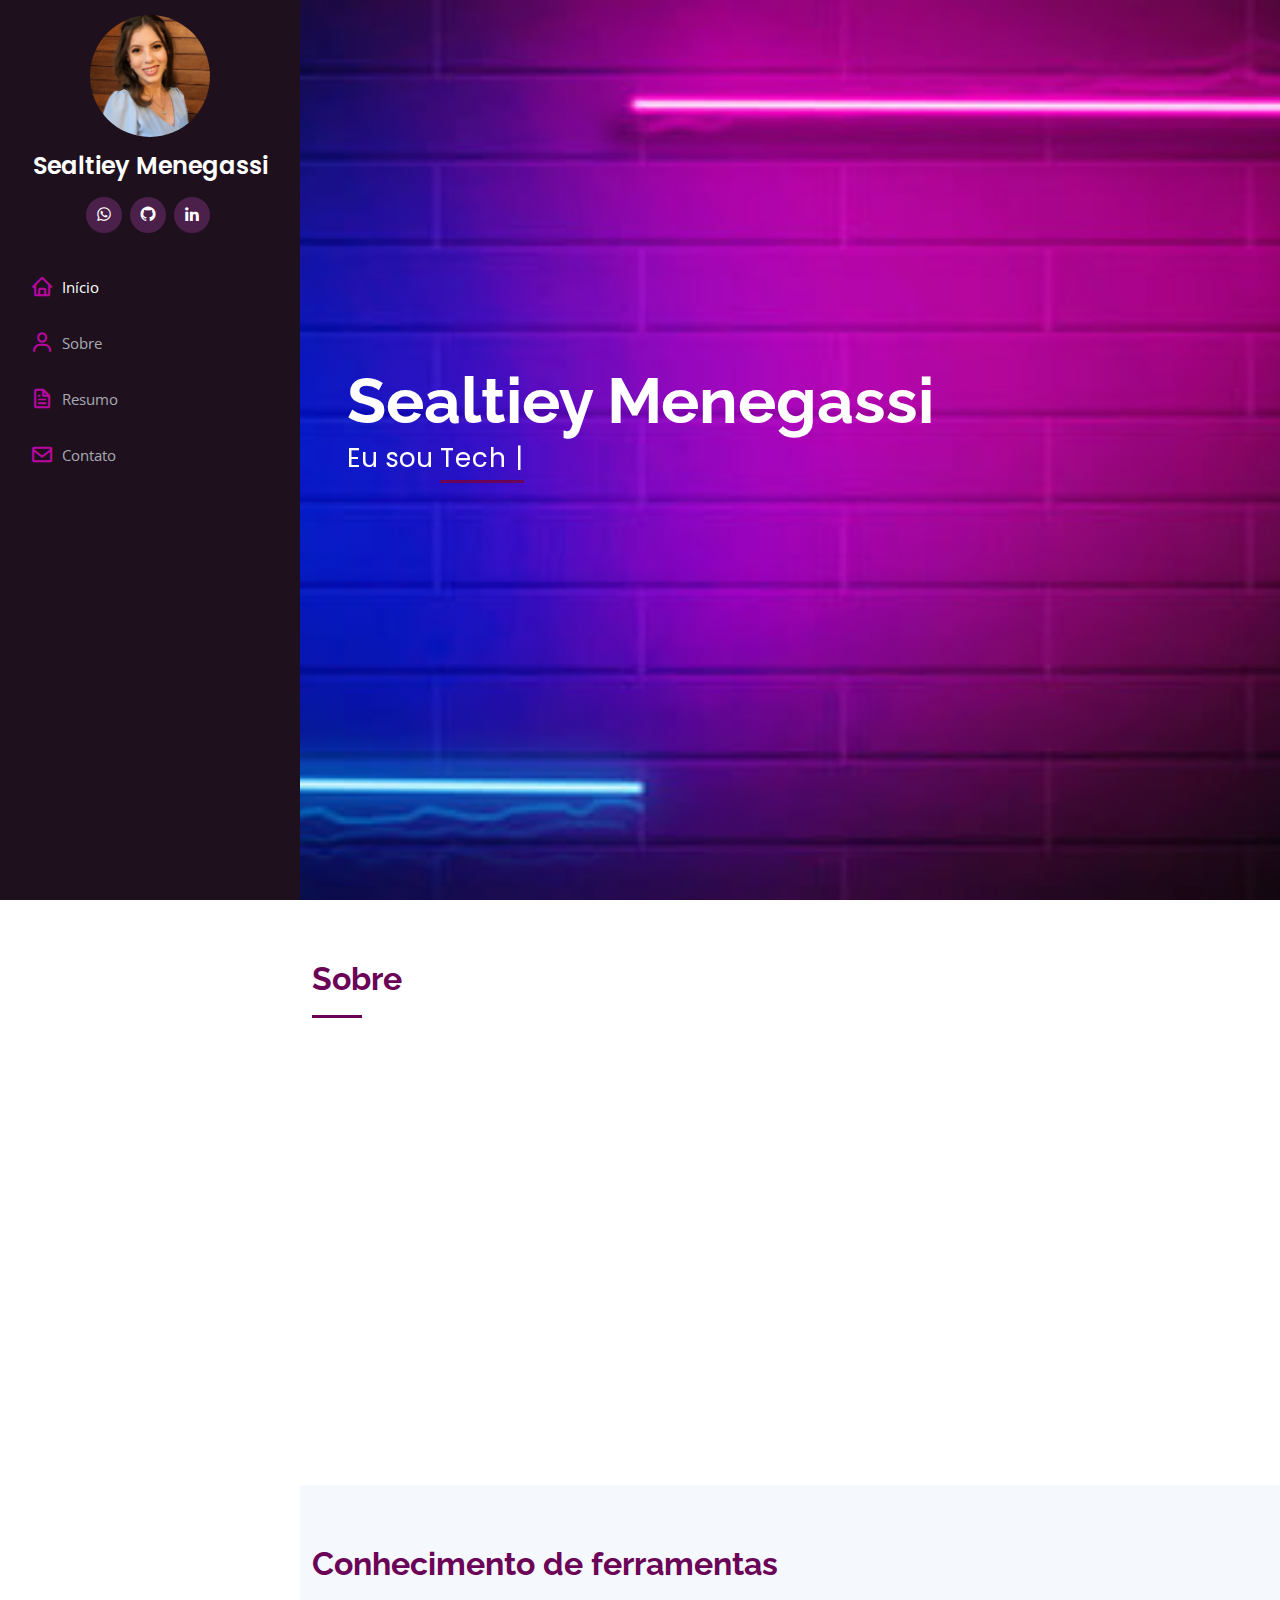
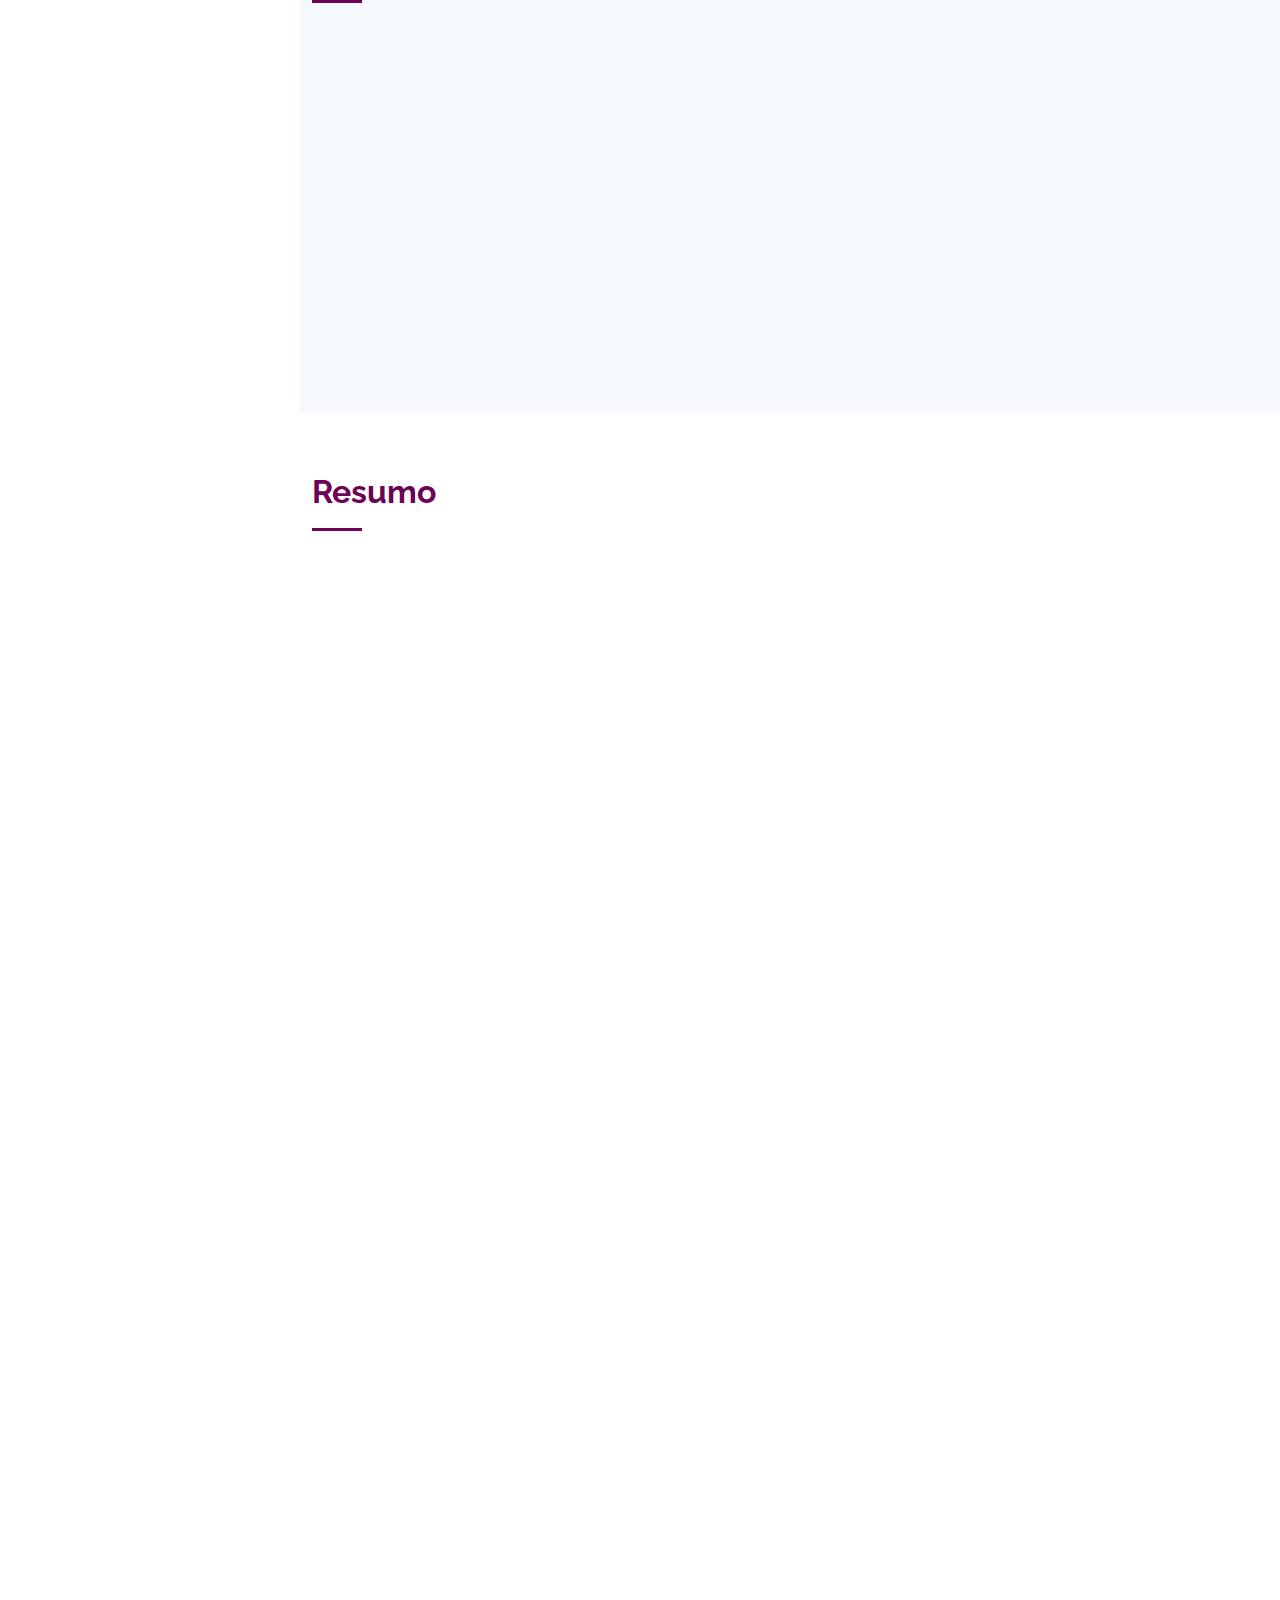
<file: contratar.html>
<!DOCTYPE html>
<html lang="pt-br">

<head>
  <meta charset="utf-8">
  <meta content="width=device-width, initial-scale=1.0" name="viewport">

  <title>Page - Sealtiey</title>
  <meta content="" name="description">
  <meta content="" name="keywords">

  <!-- Favicons -->
  <link href="assets/img/foto.png" rel="icon">
  <link href="assets/img/foto2.png" rel="apple-touch-icon">

  <!-- Google Fonts -->
  <link
    href="https://fonts.googleapis.com/css?family=Open+Sans:300,300i,400,400i,600,600i,700,700i|Raleway:300,300i,400,400i,500,500i,600,600i,700,700i|Poppins:300,300i,400,400i,500,500i,600,600i,700,700i"
    rel="stylesheet">

  <!-- Vendor CSS Files -->
  <link href="assets/vendor/aos/aos.css" rel="stylesheet">
  <link href="assets/vendor/bootstrap/css/bootstrap.min.css" rel="stylesheet">
  <link href="assets/vendor/bootstrap-icons/bootstrap-icons.css" rel="stylesheet">
  <link href="assets/vendor/boxicons/css/boxicons.min.css" rel="stylesheet">
  <link href="assets/vendor/glightbox/css/glightbox.min.css" rel="stylesheet">
  <link href="assets/vendor/swiper/swiper-bundle.min.css" rel="stylesheet">

  <!-- Template Main CSS File -->
  <link href="assets/css/style.css" rel="stylesheet">
</head>

<body>

  <!-- ======= Mobile nav toggle button ======= -->
  <i class="bi bi-list mobile-nav-toggle d-xl-none"></i>

  <!-- ======= Header ======= -->
  <header id="header">
    <div class="d-flex flex-column">

      <div class="profile">
        <img src="assets/img/foto3.png" alt="" class="img-fluid rounded-circle">
        <h1 class="text-light"><a href="index.html">Sealtiey Menegassi</a></h1>
        <div class="social-links mt-3 text-center">
          <a target="_blank" href="https://wa.me/5544999722036" class="whatsapp"><i class="bx bxl-whatsapp"></i></a>
          <a target="_blank" href="https://github.com/Sealtiey" class="github"><i class="bx bxl-github"></i></a>
          <a target="_blank" href="https://www.linkedin.com/in/sealtieymenegassi/" class="linkedin"><i
              class="bx bxl-linkedin"></i></a>
        </div>
      </div>

      <nav id="navbar" class="nav-menu navbar">
        <ul>
          <li><a href="#hero" class="nav-link scrollto active"><i style="color: #b908a1" class="bx bx-home"></i> <span>Início</span></a></li>
          <li><a href="#about" class="nav-link scrollto"><i style="color: #b908a1" class="bx bx-user"></i> <span>Sobre</span></a></li>
          <li><a href="#resume" class="nav-link scrollto"><i style="color: #b908a1" class="bx bx-file"></i> <span>Resumo</span></a></li>
          <li><a href="#contact" class="nav-link scrollto"><i style="color: #b908a1" class="bx bx-envelope"></i> <span>Contato</span></a></li>
        </ul>
      </nav><!-- .nav-menu -->

    </div>
  </header><!-- End Header -->

  <!-- ======= Hero Section ======= -->
  <section id="hero" class="d-flex flex-column justify-content-center align-items-center">
    <div class="hero-container" data-aos="fade-in">
      <h1>Sealtiey Menegassi</h1>
      <p>Eu sou <span class="typed" data-typed-items="Tech Recruiter"></span></p>
    </div>
  </section><!-- End Hero -->

  <main id="main">

    <!-- ======= About Section ======= -->
    <section id="about" class="about">
      <div class="container">

        <div class="section-title">
          <h2>Sobre</h2>
        </div>

        <div class="row">
          <div class="col-lg-4" data-aos="fade-right">
            <img src="assets/img/foto2.png" class="img-fluid" alt="">
          </div>
          <div class="col-lg-8 pt-4 pt-lg-0 content" data-aos="fade-left">
            <h3>Tech Recruiter</h3>
            <p class="fst-italic">
              <!-- Lorem ip-sum dolor sit amet, consectetur adipiscing elit, sed do eiusmod tempor incididunt ut labore et dolore -->
              <!-- magna maxwel.gmail. -->
            </p>
            <div class="row">
              <div class="col-lg-6">
                <ul>
                  <li><i class="bi bi-chevron-right"></i> <strong>Data de nascimento:</strong> <span>25 Ago 1999</span>
                  </li>
                  <li><i class="bi bi-chevron-right"></i> <strong>Telefone:</strong> <span>+55 (44) 9.9972-2036</span>
                  </li>
                  <li><i class="bi bi-chevron-right"></i> <strong>Cidade:</strong> <span>Maceió, Alagoas</span></li>
                </ul>
              </div>
              <div class="col-lg-6">
                <ul>
                  <li><i class="bi bi-chevron-right"></i> <strong>Idade:</strong> <span id="age">0</span></li>
                  <li><i class="bi bi-chevron-right"></i> <strong>E-mail:</strong> <span>sealtiey-menegassi@hotmail.com</span>
                  </li>
                </ul>
              </div>

              <div class="col-lg-6">
                <ul>
                  <li><i class="bi bi-chevron-right"></i> <strong><a target="_blank"
                        href="./assets/curriculo/cv-sealtiey.pdf">Currículo</a></strong></li>
                        <li><i class="bi bi-chevron-right"></i> <strong><a target="_blank"
                          href="./assets/curriculo/DISC.pdf">Teste DISC</a></strong></li>
                  </ul>
                </ul>
              </div>
              <hr>

              <div class="col-lg-12">
                Sou Sealtiey, mas pode me chamar de Salty. Acredito que as pessoas são o maior ativo de uma organização 
                e por este motivo devem ser respeitadas, valorizadas, reconhecidas e acolhidas, desde o processo seletivo. 
              </div>

            </div>
          </div>
        </div>

      </div>
    </section><!-- End About Section -->

    <!-- ======= Skills Section ======= -->
    <section id="skills" class="skills section-bg">
      <div class="container">

        <div class="section-title">
          <h2>Conhecimento de ferramentas</h2>
          <!-- <p>Magnam dolores commodi suscipit. Necessitatibus eius consequatur ex aliquid fuga eum quidem. Sit sint consectetur velit. Quisquam quos quisquam cupiditate. Et nemo qui impedit suscipit alias ea. Quia fugiat sit in iste officiis commodi quidem hic quas.</p> -->
        </div>

        <div class="row skills-content">

          <div class="col-lg-6" data-aos="fade-up">

            <div class="progress">
              <span class="skill">Linkedin Recruiter <i class="val">95%</i></span>
              <div class="progress-bar-wrap">
                <div class="progress-bar" role="progressbar" aria-valuenow="95" aria-valuemin="0" aria-valuemax="100">
                </div>
              </div>
            </div>

            <div class="progress">
              <span class="skill">Github <i class="val">70%</i></span>
              <div class="progress-bar-wrap">
                <div class="progress-bar" role="progressbar" aria-valuenow="70" aria-valuemin="0" aria-valuemax="100">
                </div>
              </div>
            </div>

            <div class="progress">
              <span class="skill">Infojobs <i class="val">90%</i></span>
              <div class="progress-bar-wrap">
                <div class="progress-bar" role="progressbar" aria-valuenow="90" aria-valuemin="0" aria-valuemax="100">
                </div>
              </div>
            </div>

            <div class="progress">
              <span class="skill">Linkedin <i class="val">95%</i></span>
              <div class="progress-bar-wrap">
                <div class="progress-bar" role="progressbar" aria-valuenow="85" aria-valuemin="0" aria-valuemax="100">
                </div>
              </div>
            </div>

            <div class="progress">
              <span class="skill">Sucessfactor <i class="val">85%</i></span>
              <div class="progress-bar-wrap">
                <div class="progress-bar" role="progressbar" aria-valuenow="95" aria-valuemin="0" aria-valuemax="100">
                </div>
          </div>

          <div class="col-lg-6" data-aos="fade-up" data-aos-delay="100">


      </div>
    </section><!-- End Skills Section -->

    <!-- ======= Resume Section ======= -->
    <section id="resume" class="resume">
      <div class="container">

        <div class="section-title">
          <h2>Resumo</h2>
          <!-- <p>Magnam dolores commodi suscipit. Necessitatibus eius consequatur ex aliquid fuga eum quidem. Sit sint consectetur velit. Quisquam quos quisquam cupiditate. Et nemo qui impedit suscipit alias ea. Quia fugiat sit in iste officiis commodi quidem hic quas.</p> -->
        </div>

        <div class="row">
          <div class="col-lg-8" data-aos="fade-up">
            <h3 class="resume-title">Perfil</h3>
            <div class="resume-item pb-0">
              <h4>Sealtiey Menegassi</h4>
              <p>
                <em>
                  Sou graduada em Processos Gerenciais,                   
                  possuo MBA em RH e atualmente estou cursando Psicologia e juntamente 2 pós-graduações.
                   <br> Trabalho há mais de 5 anos na área de gestão de projetos, gestão de pessoas e recursos humanos, 
                   tendo como principal função o recrutamento e seleção, atuando há 3 anos focada na área de TI. 
                </em>
              </p>

            </div>
        
            <h3 class="resume-title">Experiência Profissional</h3>
            <div class="resume-item">

              <h4>TECH RECRUITER PLENO</h4>
              <p style="margin-bottom: -4px;"><em>SONDA</em></p>
              <p><em>Dez/2021 - Atualmente</em></p>
              <p><em>Ampla atuação e vivência em processos seletivos de profissionais para os mais variados segmentos, como Desenvolvimento (Backend, Frontend e FullStack), Infraestrutura, Software, Banco de Dados, Projetos, Arquitetura e muitos outros., desde nível júnior até especialistas; 
                Recrutamento e Seleção para contratos com empresas públicas e privadas;
                Responsável pelo recrutamento end-to-end de profissionais de TI;
                Monitoramento de indicadores de recrutamento e seleção.
                </em></p>
            
            </div>
            <div class="resume-item">
              <h4>HEADHUNTER TECH</h4>
              <p style="margin-bottom: -4px;"><em>Talents RH</em></p>
              <p><em>Set/2021 - Nov/2021</em></p>
              <p><em>Recrutamento e Seleção para vagas da área de TI. Divulgação de vagas; Hunting Ativo; Seleção de CVs; Convocação de candidatos; Processo de Seleção; Avaliação Técnica e Comportamental; Feedback aos Candidatos e Clientes Requisitantes. 
                Vagas de Júnior, Pleno, Sênior, Especialista. Devs e QA.            
                </em></p>
              
              
            </div>
            <div class="resume-item">
              <h4>CONSULTORA EM RECRUTAMENTO E SELEÇÃO</h4>
              <p style="margin-bottom: -4px;"><em>Consultoria Sônia Pego</em></p>
              <p><em>Jul/2021 - Nov/2021</em></p>
              <p><em>Atuação em vagas de todos os segmentos, com foco em Indústria. Hunting ativo de profissionais via LinkedIn e outras ferramentas; Entrevistas por competência; Feedbacks para clientes e candidatos.             
                </em></p>
              
            </div>
            <div class="resume-item">
              <h4>AUXILIAR DE RH E ADM</h4>
              <p style="margin-bottom: -4px;"><em>Bio Assessoria Ambiental</em></p>
              <p><em>Jul/2016 - Ago/2021</em></p>
              <p><em>Responsável pelas seguintes atividades: Implementações para melhoria do ambiente de trabalho; 
                Performance operacional e melhoria da organização dos trabalhos desenvolvidos; Elaboração de documentos para Licenciamentos Ambientais; 
                Contas a pagar e receber.</em></p>
              
            </div>
            <div class="resume-item">
              <h4>JOVEM APRENDIZ</h4>
              <p style="margin-bottom: -4px;"><em>Favorita Móveis e Eletros</em></p>
              <p><em>Jan/2012 - Dez/2015</em></p>
              <p><em>Responsável pelas seguintes atividades: Implementações para melhoria do ambiente de trabalho; Auxiliar de recursos humanos;
                Auxiliar de DP;
                Cadastros de novos clientes, vendas; Contas a pagar e receber.
            </em></p>
              
            </div>
            <h3 class="resume-title">Formação acadêmica</h3>
            <div class="resume-item">
              <h4>Faculdade Descomplica</h4>
              <h5>Pós-graduação em Gestão de pessoas, liderança e coaching</h5>
              <p><em> Fev/2023 - Cursando</em></p>

            </div>

            <div class="resume-item">
              <h4>Faculdade Descomplica</h4>
              <h5>Pós-graduação em Gestão de projetos</h5>
              <p><em> Fev/2023 - Cursando</em></p> 
            </div>

            <div class="resume-item">
              <h4>Estácio</h4>
              <h5>Bacharelado em Psicologia</h5>
              <p><em> Fev/2022 - Cursando</em></p>
              

            </div>
            <div class="resume-item">
              <h4>Faculdade Descomplica</h4>
              <h5>Pós-graduação MBA em RH</h5>
              <p><em> Fev/2021 - Fev/2022</em></p>
              
            </div>
            <div class="resume-item">
              <h4>Unipar</h4>
              <h5>Técnólogo em Processos Gerenciais</h5>
              <p><em> Fev/2017 - Dez/2019</em></p>
              
            </div>
          </div>
        </div>

      </div>
    </section><!-- End Resume Section -->

    <!-- ======= Contact Section ======= -->
    <section id="contact" class="contact">
      <div class="container">

        <div class="section-title">
          <h2>Contato</h2>
          <!-- <p>Magnam dolores commodi suscipit. Necessitatibus eius consequatur ex aliquid fuga eum quidem. Sit sint consectetur velit. Quisquam quos quisquam cupiditate. Et nemo qui impedit suscipit alias ea. Quia fugiat sit in iste officiis commodi quidem hic quas.</p> -->
        </div>

        <div class="row" data-aos="fade-in">

          <div class="col-lg-5 d-flex align-items-stretch">
            <div class="info">
              <div class="address">
                <i class="bi bi-geo-alt"></i>
                <h4>Localização:</h4>
                <p>Maceió-AL</p>
              </div>

              <div class="email">
                <i class="bi bi-envelope"></i>
                <h4>E-mail:</h4>
                <p><a href="sealtiey-menegassi@hotmail.com">sealtiey-menegassi@hotmail.com</a> </p>
              </div>

              <div class="phone">
                <i class="bi bi-phone"></i>
                <h4>Telefone:</h4>
                <p><a href="https://wa.me/5544999722036">+55 (44) 9.9972-2036</a> </p>
          </div>

        </div>

      </div>
    </section><!-- End Contact Section -->

  </main><!-- End #main -->

  

  <a href="#" class="back-to-top d-flex align-items-center justify-content-center"><i
      class="bi bi-arrow-up-short"></i></a>

  <script>

    function calculaIdade(dataNasc){ 
      var dataAtual = new Date();
      var anoAtual = dataAtual.getFullYear();
      var anoNascParts = dataNasc.split('/');
      var diaNasc =anoNascParts[0];
      var mesNasc =anoNascParts[1];
      var anoNasc =anoNascParts[2];
      var idade = anoAtual - anoNasc;
      var mesAtual = dataAtual.getMonth() + 1; 
      if(mesAtual < mesNasc){
        idade--; 
      } else {
        if(mesAtual == mesNasc){ 
          if(new Date().getDate() < diaNasc ){ 
            idade--; 
          }
        }
      } 
      return idade; 
    }

    elAge = document.getElementById("age")
    var age = calculaIdade("25/08/1999")
    elAge.textContent = age
  </script>

  <!-- Vendor JS Files -->
  <script src="assets/vendor/aos/aos.js"></script>
  <script src="assets/vendor/bootstrap/js/bootstrap.bundle.min.js"></script>
  <script src="assets/vendor/glightbox/js/glightbox.min.js"></script>
  <script src="assets/vendor/isotope-layout/isotope.pkgd.min.js"></script>
  <script src="assets/vendor/php-email-form/validate.js"></script>
  <script src="assets/vendor/purecounter/purecounter.js"></script>
  <script src="assets/vendor/swiper/swiper-bundle.min.js"></script>
  <script src="assets/vendor/typed.js/typed.min.js"></script>
  <script src="assets/vendor/waypoints/noframework.waypoints.js"></script>

  <!-- Template Main JS File -->
  <script src="assets/js/main.js"></script>

</body>

</html>
</file>
<file: assets/css/style.css>
/**
* Template Name: iPortfolio - v3.1.0
* Template URL: https://bootstrapmade.com/iportfolio-bootstrap-portfolio-websites-template/
* Author: BootstrapMade.com
* License: https://bootstrapmade.com/license/
*/

/*--------------------------------------------------------------
# General
--------------------------------------------------------------*/
body {
  font-family: "Open Sans", sans-serif;
  color: #272829;
}

a {
  color: #6b0356;
  text-decoration: none;
}

a:hover {
  color: #6b0356;
  text-decoration: none;
}

h1, h2, h3, h4, h5, h6 {
  font-family: "Raleway", sans-serif;
}

/*--------------------------------------------------------------
# Back to top button
--------------------------------------------------------------*/
.back-to-top {
  position: fixed;
  visibility: hidden;
  opacity: 0;
  right: 15px;
  bottom: 15px;
  z-index: 996;
  background: #6b0356;
  width: 40px;
  height: 40px;
  border-radius: 50px;
  transition: all 0.4s;
}

.back-to-top i {
  font-size: 28px;
  color: #fff;
  line-height: 0;
}

.back-to-top:hover {
  background: #6b0356;
  color: #fff;
}

.back-to-top.active {
  visibility: visible;
  opacity: 1;
}

/*--------------------------------------------------------------
# Header
--------------------------------------------------------------*/
#header {
  position: fixed;
  top: 0;
  left: 0;
  bottom: 0;
  width: 300px;
  transition: all ease-in-out 0.5s;
  z-index: 9997;
  transition: all 0.5s;
  padding: 0 15px;
  background: #1e111d;
  overflow-y: auto;
}

#header .profile img {
  margin: 15px auto;
  display: block;
  width: 120px;
}

#header .profile h1 {
  font-size: 24px;
  margin: 0;
  padding: 0;
  font-weight: 600;
  -moz-text-align-last: center;
  text-align-last: center;
  font-family: "Poppins", sans-serif;
}

#header .profile h1 a, #header .profile h1 a:hover {
  color: #fff;
  text-decoration: none;
}

#header .profile .social-links a {
  font-size: 18px;
  display: inline-block;
  background: #4b204b;
  color: #fff;
  line-height: 1;
  padding: 8px 0;
  margin-right: 4px;
  border-radius: 50%;
  text-align: center;
  width: 36px;
  height: 36px;
  transition: 0.3s;
}

#header .profile .social-links a:hover {
  background: #b908a1;
  color: #fff;
  text-decoration: none;
}

#main {
  margin-left: 300px;
}

@media (max-width: 1199px) {
  #header {
    left: -300px;
  }
  #main {
    margin-left: 0;
  }
}

/*--------------------------------------------------------------
# Navigation Menu
--------------------------------------------------------------*/
/* Desktop Navigation */
.nav-menu {
  padding: 30px 0 0 0;
}

.nav-menu * {
  margin: 0;
  padding: 0;
  list-style: none;
}

.nav-menu > ul > li {
  position: relative;
  white-space: nowrap;
}

.nav-menu a {
  display: flex;
  align-items: center;
  color: #a8a9b4;
  padding: 12px 15px;
  margin-bottom: 8px;
  transition: 0.3s;
  font-size: 15px;
}

.nav-menu a i {
  font-size: 24px;
  padding-right: 8px;
  color: #6f7180;
}

.nav-menu a:hover, .nav-menu .active, .nav-menu li:hover > a {
  text-decoration: none;
  color: #fff;
}

.nav-menu a:hover i, .nav-menu .active i, .nav-menu li:hover > a i {
  color: #149ddd;
}

/* Mobile Navigation */
.mobile-nav-toggle {
  position: fixed;
  right: 15px;
  top: 15px;
  z-index: 9998;
  border: 0;
  font-size: 24px;
  transition: all 0.4s;
  outline: none !important;
  background-color: #6b0356;
  color: #fff;
  width: 40px;
  height: 40px;
  display: inline-flex;
  align-items: center;
  justify-content: center;
  line-height: 0;
  border-radius: 50px;
  cursor: pointer;
}

.mobile-nav-active {
  overflow: hidden;
}

.mobile-nav-active #header {
  left: 0;
}

/*--------------------------------------------------------------
# Hero Section
--------------------------------------------------------------*/
#hero {
  width: 100%;
  height: 100vh;
  background: url("../img/foto5.jpeg") top center;
  background-size: cover;
}

#hero:before {
  content: "";
  background: #6b035600;
  position: absolute;
  bottom: 0;
  top: 0;
  left: 0;
  right: 0;
  z-index: 1;
}

#hero .hero-container {
  position: relative;
  z-index: 2;
  min-width: 300px;
}

#hero h1 {
  margin: 0 0 10px 0;
  font-size: 64px;
  font-weight: 700;
  line-height: 56px;
  color: #fff;
}

#hero p {
  color: #fff;
  margin-bottom: 50px;
  font-size: 26px;
  font-family: "Poppins", sans-serif;
}

#hero p span {
  color: #fff;
  padding-bottom: 4px;
  letter-spacing: 1px;
  border-bottom: 3px solid #6b0356;
}

@media (min-width: 1024px) {
  #hero {
    background-attachment: fixed;
  }
}

@media (max-width: 768px) {
  #hero h1 {
    font-size: 28px;
    line-height: 36px;
  }
  #hero h2 {
    font-size: 18px;
    line-height: 24px;
    margin-bottom: 30px;
  }
}

/*--------------------------------------------------------------
# Sections General
--------------------------------------------------------------*/
section {
  padding: 60px 0;
  overflow: hidden;
}

.section-bg {
  background: #f5f8fd;
}

.section-title {
  padding-bottom: 30px;
}

.section-title h2 {
  font-size: 32px;
  font-weight: bold;
  margin-bottom: 20px;
  padding-bottom: 20px;
  position: relative;
  color: #6b0356;
}

.section-title h2::after {
  content: '';
  position: absolute;
  display: block;
  width: 50px;
  height: 3px;
  background: #6b0356;
  bottom: 0;
  left: 0;
}

.section-title p {
  margin-bottom: 0;
}

/*--------------------------------------------------------------
# About
--------------------------------------------------------------*/
.about .content h3 {
  font-weight: 700;
  font-size: 26px;
  color: #6b0356;
}

.about .content ul {
  list-style: none;
  padding: 0;
}

.about .content ul li {
  margin-bottom: 20px;
  display: flex;
  align-items: center;
}

.about .content ul strong {
  margin-right: 10px;
}

.about .content ul i {
  font-size: 16px;
  margin-right: 5px;
  color: #6b0356;
  line-height: 0;
}

.about .content p:last-child {
  margin-bottom: 0;
}

/*--------------------------------------------------------------
# Facts
--------------------------------------------------------------*/
.facts {
  padding-bottom: 30px;
}

.facts .count-box {
  padding: 30px;
  width: 100%;
}

.facts .count-box i {
  display: block;
  font-size: 44px;
  color: #6b0356;
  float: left;
  line-height: 0;
}

.facts .count-box span {
  font-size: 48px;
  line-height: 40px;
  display: block;
  font-weight: 700;
  color: #6b0356;
  margin-left: 60px;
}

.facts .count-box p {
  padding: 15px 0 0 0;
  margin: 0 0 0 60px;
  font-family: "Raleway", sans-serif;
  font-size: 14px;
  color: #6b0356;
}

.facts .count-box a {
  font-weight: 600;
  display: block;
  margin-top: 20px;
  color: #6b0356;
  font-size: 15px;
  font-family: "Poppins", sans-serif;
  transition: ease-in-out 0.3s;
}

.facts .count-box a:hover {
  color: #6b0356;
}

/*--------------------------------------------------------------
# Akills
--------------------------------------------------------------*/
.skills .progress {
  height: 60px;
  display: block;
  background: none;
  border-radius: 0;
}

.skills .progress .skill {
  padding: 0;
  margin: 0 0 6px 0;
  text-transform: uppercase;
  display: block;
  font-weight: 600;
  font-family: "Poppins", sans-serif;
  color: #6b0356;
}

.skills .progress .skill .val {
  float: right;
  font-style: normal;
}

.skills .progress-bar-wrap {
  background: #dce8f8;
  height: 10px;
}

.skills .progress-bar {
  width: 1px;
  height: 10px;
  transition: .9s;
  background-color: #6b0356;
}

/*--------------------------------------------------------------
# Resume
--------------------------------------------------------------*/
.resume .resume-title {
  font-size: 26px;
  font-weight: 700;
  margin-top: 20px;
  margin-bottom: 20px;
  color: #6b0356;
}

.resume .resume-item {
  padding: 0 0 20px 20px;
  margin-top: -2px;
  border-left: 2px solid #6b0356;
  position: relative;
}

.resume .resume-item h4 {
  line-height: 18px;
  font-size: 18px;
  font-weight: 600;
  text-transform: uppercase;
  font-family: "Poppins", sans-serif;
  color: #6b0356;
  margin-bottom: 10px;
}

.resume .resume-item h5 {
  font-size: 16px;
  background: #e4edf9;
  padding: 5px 15px;
  display: inline-block;
  font-weight: 600;
  margin-bottom: 10px;
}

.resume .resume-item ul {
  padding-left: 20px;
}

.resume .resume-item ul li {
  padding-bottom: 10px;
}

.resume .resume-item:last-child {
  padding-bottom: 0;
}

.resume .resume-item::before {
  content: "";
  position: absolute;
  width: 16px;
  height: 16px;
  border-radius: 50px;
  left: -9px;
  top: 0;
  background: #fff;
  border: 2px solid #6b0356;
}

/*--------------------------------------------------------------
# Portfolio
--------------------------------------------------------------*/
.portfolio .portfolio-item {
  margin-bottom: 30px;
}

.portfolio #portfolio-flters {
  padding: 0;
  margin: 0 auto 35px auto;
  list-style: none;
  text-align: center;
  background: #fff;
  border-radius: 50px;
  padding: 2px 15px;
}

.portfolio #portfolio-flters li {
  cursor: pointer;
  display: inline-block;
  padding: 10px 15px 8px 15px;
  font-size: 14px;
  font-weight: 600;
  line-height: 1;
  text-transform: uppercase;
  color: #6b0356;
  margin-bottom: 5px;
  transition: all 0.3s ease-in-out;
}

.portfolio #portfolio-flters li:hover, .portfolio #portfolio-flters li.filter-active {
  color: #6b0356;
}

.portfolio #portfolio-flters li:last-child {
  margin-right: 0;
}

.portfolio .portfolio-wrap {
  transition: 0.3s;
  position: relative;
  overflow: hidden;
  z-index: 1;
}

.portfolio .portfolio-wrap::before {
  content: "";
  background: rgba(255, 255, 255, 0.5);
  position: absolute;
  left: 0;
  right: 0;
  top: 0;
  bottom: 0;
  transition: all ease-in-out 0.3s;
  z-index: 2;
  opacity: 0;
}

.portfolio .portfolio-wrap .portfolio-links {
  opacity: 1;
  left: 0;
  right: 0;
  bottom: -60px;
  z-index: 3;
  position: absolute;
  transition: all ease-in-out 0.3s;
  display: flex;
  justify-content: center;
}

.portfolio .portfolio-wrap .portfolio-links a {
  color: #fff;
  font-size: 28px;
  text-align: center;
  background: #b908a1;
  transition: 0.3s;
  width: 50%;
}

.portfolio .portfolio-wrap .portfolio-links a:hover {
  background: #b908a1;
}

.portfolio .portfolio-wrap .portfolio-links a + a {
  border-left: 1px solid #b908a1;
}

.portfolio .portfolio-wrap:hover::before {
  top: 0;
  left: 0;
  right: 0;
  bottom: 0;
  opacity: 1;
}

.portfolio .portfolio-wrap:hover .portfolio-links {
  opacity: 1;
  bottom: 0;
}

/*--------------------------------------------------------------
# Portfolio Details
--------------------------------------------------------------*/
.portfolio-details {
  padding-top: 40px;
}

.portfolio-details .portfolio-details-slider img {
  width: 100%;
}

.portfolio-details .portfolio-details-slider .swiper-pagination {
  margin-top: 20px;
  position: relative;
}

.portfolio-details .portfolio-details-slider .swiper-pagination .swiper-pagination-bullet {
  width: 12px;
  height: 12px;
  background-color: #fff;
  opacity: 1;
  border: 1px solid #6b0356;
}

.portfolio-details .portfolio-details-slider .swiper-pagination .swiper-pagination-bullet-active {
  background-color: #6b0356;
}

.portfolio-details .portfolio-info {
  padding: 30px;
  box-shadow: 0px 0 30px #6b0356;
}

.portfolio-details .portfolio-info h3 {
  font-size: 22px;
  font-weight: 700;
  margin-bottom: 20px;
  padding-bottom: 20px;
  border-bottom: 1px solid #eee;
}

.portfolio-details .portfolio-info ul {
  list-style: none;
  padding: 0;
  font-size: 15px;
}

.portfolio-details .portfolio-info ul li + li {
  margin-top: 10px;
}

.portfolio-details .portfolio-description {
  padding-top: 30px;
}

.portfolio-details .portfolio-description h2 {
  font-size: 26px;
  font-weight: 700;
  margin-bottom: 20px;
}

.portfolio-details .portfolio-description p {
  padding: 0;
}

/*--------------------------------------------------------------
# Services
--------------------------------------------------------------*/
.services .icon-box {
  margin-bottom: 20px;
}

.services .icon {
  float: left;
  display: flex;
  align-items: center;
  justify-content: center;
  width: 54px;
  height: 54px;
  background: #6b0356;
  border-radius: 50%;
  transition: 0.5s;
  border: 1px solid #6b0356;
}

.services .icon i {
  color: #fff;
  font-size: 24px;
  line-height: 0;
}

.services .icon-box:hover .icon {
  background: #fff;
}

.services .icon-box:hover .icon i {
  color: #6b0356;
}

.services .title {
  margin-left: 80px;
  font-weight: 700;
  margin-bottom: 15px;
  font-size: 18px;
}

.services .title a {
  color: #343a40;
}

.services .title a:hover {
  color: #6b0356;
}

.services .description {
  margin-left: 80px;
  line-height: 24px;
  font-size: 14px;
}

/*--------------------------------------------------------------
# Testimonials
--------------------------------------------------------------*/
.testimonials .testimonial-item {
  box-sizing: content-box;
  text-align: center;
  min-height: 320px;
}

.testimonials .testimonial-item .testimonial-img {
  width: 90px;
  border-radius: 50%;
  margin: 0 auto;
}

.testimonials .testimonial-item h3 {
  font-size: 18px;
  font-weight: bold;
  margin: 10px 0 5px 0;
  color: #111;
}

.testimonials .testimonial-item h4 {
  font-size: 14px;
  color: #999;
  margin: 0;
}

.testimonials .testimonial-item .quote-icon-left, .testimonials .testimonial-item .quote-icon-right {
  color: #c3e8fa;
  font-size: 26px;
}

.testimonials .testimonial-item .quote-icon-left {
  display: inline-block;
  left: -5px;
  position: relative;
}

.testimonials .testimonial-item .quote-icon-right {
  display: inline-block;
  right: -5px;
  position: relative;
  top: 10px;
}

.testimonials .testimonial-item p {
  font-style: italic;
  margin: 0 15px 15px 15px;
  padding: 20px;
  background: #fff;
  position: relative;
  margin-bottom: 35px;
  border-radius: 6px;
  box-shadow: 0px 2px 15px #6b0356;
}

.testimonials .testimonial-item p::after {
  content: "";
  width: 0;
  height: 0;
  border-top: 20px solid #fff;
  border-right: 20px solid transparent;
  border-left: 20px solid transparent;
  position: absolute;
  bottom: -20px;
  left: calc(50% - 20px);
}

.testimonials .swiper-pagination {
  margin-top: 20px;
  position: relative;
}

.testimonials .swiper-pagination .swiper-pagination-bullet {
  width: 12px;
  height: 12px;
  background-color: #fff;
  opacity: 1;
  border: 1px solid #6b0356;
}

.testimonials .swiper-pagination .swiper-pagination-bullet-active {
  background-color: #6b0356;
}

/*--------------------------------------------------------------
# Contact
--------------------------------------------------------------*/
.contact {
  padding-bottom: 130px;
}

.contact .info {
  padding: 30px;
  background: #fff;
  width: 100%;
  box-shadow: 0 0 24px 0 #6b0356;
}

.contact .info i {
  font-size: 20px;
  color: #6b0356;
  float: left;
  width: 44px;
  height: 44px;
  background: #dff3fc;
  display: flex;
  justify-content: center;
  align-items: center;
  border-radius: 50px;
  transition: all 0.3s ease-in-out;
}

.contact .info h4 {
  padding: 0 0 0 60px;
  font-size: 22px;
  font-weight: 600;
  margin-bottom: 5px;
  color: #6b0356;
}

.contact .info p {
  padding: 0 0 10px 60px;
  margin-bottom: 20px;
  font-size: 14px;
  color: #6b0356;
}

.contact .info .email p {
  padding-top: 5px;
}

.contact .info .social-links {
  padding-left: 60px;
}

.contact .info .social-links a {
  font-size: 18px;
  display: inline-block;
  background: #333;
  color: #fff;
  line-height: 1;
  padding: 8px 0;
  border-radius: 50%;
  text-align: center;
  width: 36px;
  height: 36px;
  transition: 0.3s;
  margin-right: 10px;
}

.contact .info .social-links a:hover {
  background: #6b0356;
  color: #fff;
}

.contact .info .email:hover i, .contact .info .address:hover i, .contact .info .phone:hover i {
  background: #6b0356;
  color: #fff;
}

.contact .php-email-form {
  width: 100%;
  padding: 30px;
  background: #fff;
  box-shadow: 0 0 24px 0 rgba(0, 0, 0, 0.12);
}

.contact .php-email-form .form-group {
  padding-bottom: 8px;
}

.contact .php-email-form .validate {
  display: none;
  color: red;
  margin: 0 0 15px 0;
  font-weight: 400;
  font-size: 13px;
}

.contact .php-email-form .error-message {
  display: none;
  color: #fff;
  background: #ed3c0d;
  text-align: left;
  padding: 15px;
  font-weight: 600;
}

.contact .php-email-form .error-message br + br {
  margin-top: 25px;
}

.contact .php-email-form .sent-message {
  display: none;
  color: #fff;
  background: #18d26e;
  text-align: center;
  padding: 15px;
  font-weight: 600;
}

.contact .php-email-form .loading {
  display: none;
  background: #fff;
  text-align: center;
  padding: 15px;
}

.contact .php-email-form .loading:before {
  content: "";
  display: inline-block;
  border-radius: 50%;
  width: 24px;
  height: 24px;
  margin: 0 10px -6px 0;
  border: 3px solid #18d26e;
  border-top-color: #eee;
  -webkit-animation: animate-loading 1s linear infinite;
  animation: animate-loading 1s linear infinite;
}

.contact .php-email-form .form-group {
  margin-bottom: 15px;
}

.contact .php-email-form label {
  padding-bottom: 8px;
}

.contact .php-email-form input, .contact .php-email-form textarea {
  border-radius: 0;
  box-shadow: none;
  font-size: 14px;
}

.contact .php-email-form input {
  height: 44px;
}

.contact .php-email-form textarea {
  padding: 10px 15px;
}

.contact .php-email-form button[type="submit"] {
  background: #149ddd;
  border: 0;
  padding: 10px 24px;
  color: #fff;
  transition: 0.4s;
  border-radius: 4px;
}

.contact .php-email-form button[type="submit"]:hover {
  background: #37b3ed;
}

@-webkit-keyframes animate-loading {
  0% {
    transform: rotate(0deg);
  }
  100% {
    transform: rotate(360deg);
  }
}

@keyframes animate-loading {
  0% {
    transform: rotate(0deg);
  }
  100% {
    transform: rotate(360deg);
  }
}

/*--------------------------------------------------------------
# Breadcrumbs
--------------------------------------------------------------*/
.breadcrumbs {
  padding: 20px 0;
  background: #f9f9f9;
}

.breadcrumbs h2 {
  font-size: 26px;
  font-weight: 300;
}

.breadcrumbs ol {
  display: flex;
  flex-wrap: wrap;
  list-style: none;
  padding: 0;
  margin: 0;
  font-size: 15px;
}

.breadcrumbs ol li + li {
  padding-left: 10px;
}

.breadcrumbs ol li + li::before {
  display: inline-block;
  padding-right: 10px;
  color: #0e2442;
  content: "/";
}

@media (max-width: 768px) {
  .breadcrumbs .d-flex {
    display: block !important;
  }
  .breadcrumbs ol {
    display: block;
  }
  .breadcrumbs ol li {
    display: inline-block;
  }
}

/*--------------------------------------------------------------
# Footer
--------------------------------------------------------------*/
#footer {
  padding: 15px;
  color: #f4f6fd;
  font-size: 14px;
  position: fixed;
  left: 0;
  bottom: 0;
  width: 300px;
  z-index: 9999;
  background: #6b0356;
}

#footer .copyright {
  text-align: center;
}

#footer .credits {
  padding-top: 5px;
  text-align: center;
  font-size: 13px;
  color: #eaebf0;
}

@media (max-width: 1199px) {
  #footer {
    position: static;
    width: auto;
    padding-right: 20px 15px;
  }
}
</file>
